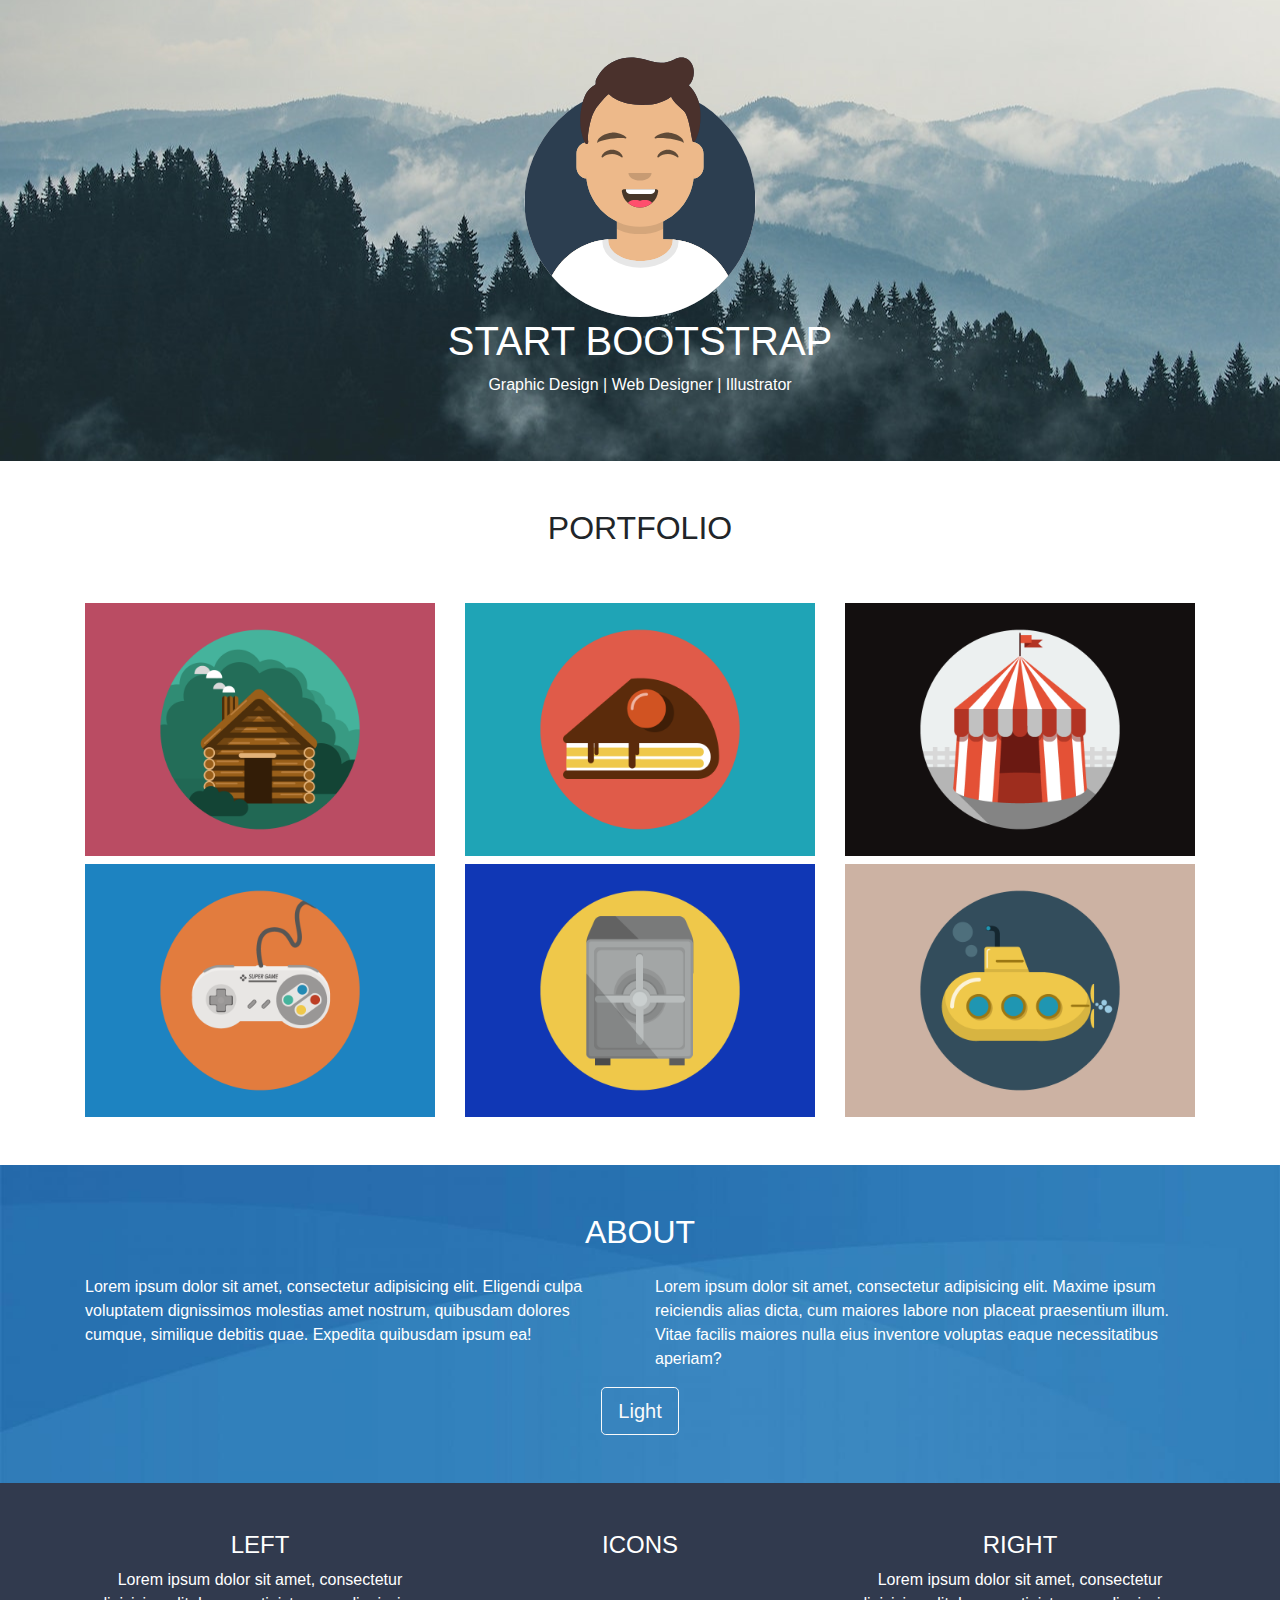
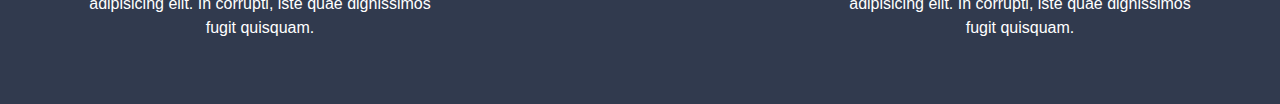
<file: finishedBSIntro/index.html>
<!doctype html>
<html>
<head>
<meta charset="UTF-8">
<title>Bootstrap 4</title>
	
	<!----------------------------Viewport Meta Tag------------------------------------>
	<meta name="viewport" content="width=device-width, initial-scale=1">
	
	<!----put ALL font BEFORE any CSS----------------------------------------->
	<link rel="stylesheet" href="https://use.fontawesome.com/releases/v5.7.0/css/all.css" integrity="sha384-lZN37f5QGtY3VHgisS14W3ExzMWZxybE1SJSEsQp9S+oqd12jhcu+A56Ebc1zFSJ" crossorigin="anonymous">
	
	
	
<!----------------------------Bootstrap CDNs------------------------------------>
	<!-- Latest compiled and minified CSS -->
	<link rel="stylesheet" href="https://cdn.jsdelivr.net/npm/bootstrap@4.6.1/dist/css/bootstrap.min.css">
	
	<!--------YOUR CSS - MUST go after the CDNs so you overwrite their styles---------------->
	<link href="css/myStyles.css" rel="stylesheet" type="text/css">

	<!-- jQuery library -->
	<script src="https://cdn.jsdelivr.net/npm/jquery@3.6.0/dist/jquery.slim.min.js"></script>

	<!-- Popper JS -->
	<script src="https://cdn.jsdelivr.net/npm/popper.js@1.16.1/dist/umd/popper.min.js"></script>

	<!-- Latest compiled JavaScript -->
<script src="https://cdn.jsdelivr.net/npm/bootstrap@4.6.1/dist/js/bootstrap.bundle.min.js"></script>
	

	
	
</head>

<body>
	
	<!---------------------------------Masthead------------------------------------>
	
	<header id="masthead">
		<!--always need a container, row, and columns-->
		<div class="container">
			<div class="row p-5">
				<div class="col-sm-12 text-center text-white">
					<img src="images/avatars.svg" alt="Profile Pic" width="25%">
					<h1>START BOOTSTRAP</h1>
					<p>Graphic Design | Web Designer | Illustrator</p>
				</div>
			</div>
		</div>
		
	</header>
	
	
	
	
	
	<!---------------------------------Portfolio------------------------------------>
	
	<section id="portfolio">
		<div class="container">
			<!--first row-->
			<div class="row py-5">
				<div class="col-sm-12 text-center">
					<h2>PORTFOLIO</h2>
				</div>
			</div><!--closes the first row-->
		
			<!-- second row-->
			<div class="row">
				<div class="col-sm-4">
					<!--left column-->
					<img class="img-fluid" src="images/cabin.png" alt="Cabin">
				</div>
				<div class="col-sm-4">
					<!--middle column-->
					<img class="img-fluid" src="images/cake.png" alt="Cake">
				</div>
				<div class="col-sm-4">
					<!--right column-->
					<img class="img-fluid" src="images/circus.png" alt="Circus">
				</div>
			</div>
			
			<!--third row-->
			<!-- row> three equal colums> image with the responsive image class -->
			<div class="row pt-2">
				<div class="col-sm-4">
					<img class="img-fluid" src="images/game.png" alt="game">
				</div>
				<div class="col-sm-4">
					<img class="img-fluid" src="images/safe.png" alt="Safe">
				</div>
				<div class="col-sm-4">
					<img class="img-fluid" src="images/submarine.png" alt="sub">
				</div>
			</div>
			
		</div><!--closes the container-->
		
	</section>
	
	
	
	
	<!---------------------------------About------------------------------------>
	
	<section id="about">
		<div class="container text-white mt-5 py-5">
			<div class="row text-center pb-3">
				<div class="col-sm-12">
					<h2>ABOUT</h2>
				</div>
			</div><!--ends first row-->
			
			<div class="row">
				<div class="col-sm-6">
					<p>Lorem ipsum dolor sit amet, consectetur adipisicing elit. Eligendi culpa voluptatem dignissimos molestias amet nostrum, quibusdam dolores cumque, similique debitis quae. Expedita quibusdam ipsum ea!</p>
				</div>
				<div class="col-sm-6">
					<p>Lorem ipsum dolor sit amet, consectetur adipisicing elit. Maxime ipsum reiciendis alias dicta, cum maiores labore non placeat praesentium illum. Vitae facilis maiores nulla eius inventore voluptas eaque necessitatibus aperiam?</p>
				</div>
			</div><!--ends second row-->
			
			<!--row, 12 col, inside is button-->
			<div class="row text-center">
				<div class="col-sm-12">
					<button type="button" class="btn btn-outline-light btn-lg">Light</button>
				</div>
			</div>
		
		</div><!--ends container-->
		
	</section>
	
	
	
	
	<!---------------------------------Footer------------------------------------>
	
	<section id="footer">
		<!--container> row> the columns-->
		<!--three equal sized colums-->
		<!-- each column will have a h4 title, paragraph with 15 words-->
		<!-- add a background colour to that area-->
		<div class="container py-5 text-center">
			<div class="row text-white">
				<div class="col-sm-4">
					<h4>LEFT</h4>
					<p>Lorem ipsum dolor sit amet, consectetur adipisicing elit. In corrupti, iste quae dignissimos fugit quisquam.</p>
				</div>
				<div class="col-sm-4">
					<!--this is middle-->
					<h4>ICONS</h4>
					<p>
						<i class="fas fa-coffee fa-2x fa-spin"></i>
						<i class="fab fa-instagram fa-2x fa-spin mx-3"></i>
						<span class="fas fa-skull fa-2x fa-spin"></span>
					</p>
				</div>
				<div class="col-sm-4">
					<!--this is right-->
					<h4>RIGHT</h4>
					<p>Lorem ipsum dolor sit amet, consectetur adipisicing elit. In corrupti, iste quae dignissimos fugit quisquam.</p>
				</div>
			</div><!--ends row-->
		
		</div><!--ends container-->
		
		
	</section>
	
	
	
	
	
	
</body>
</html>
</file>
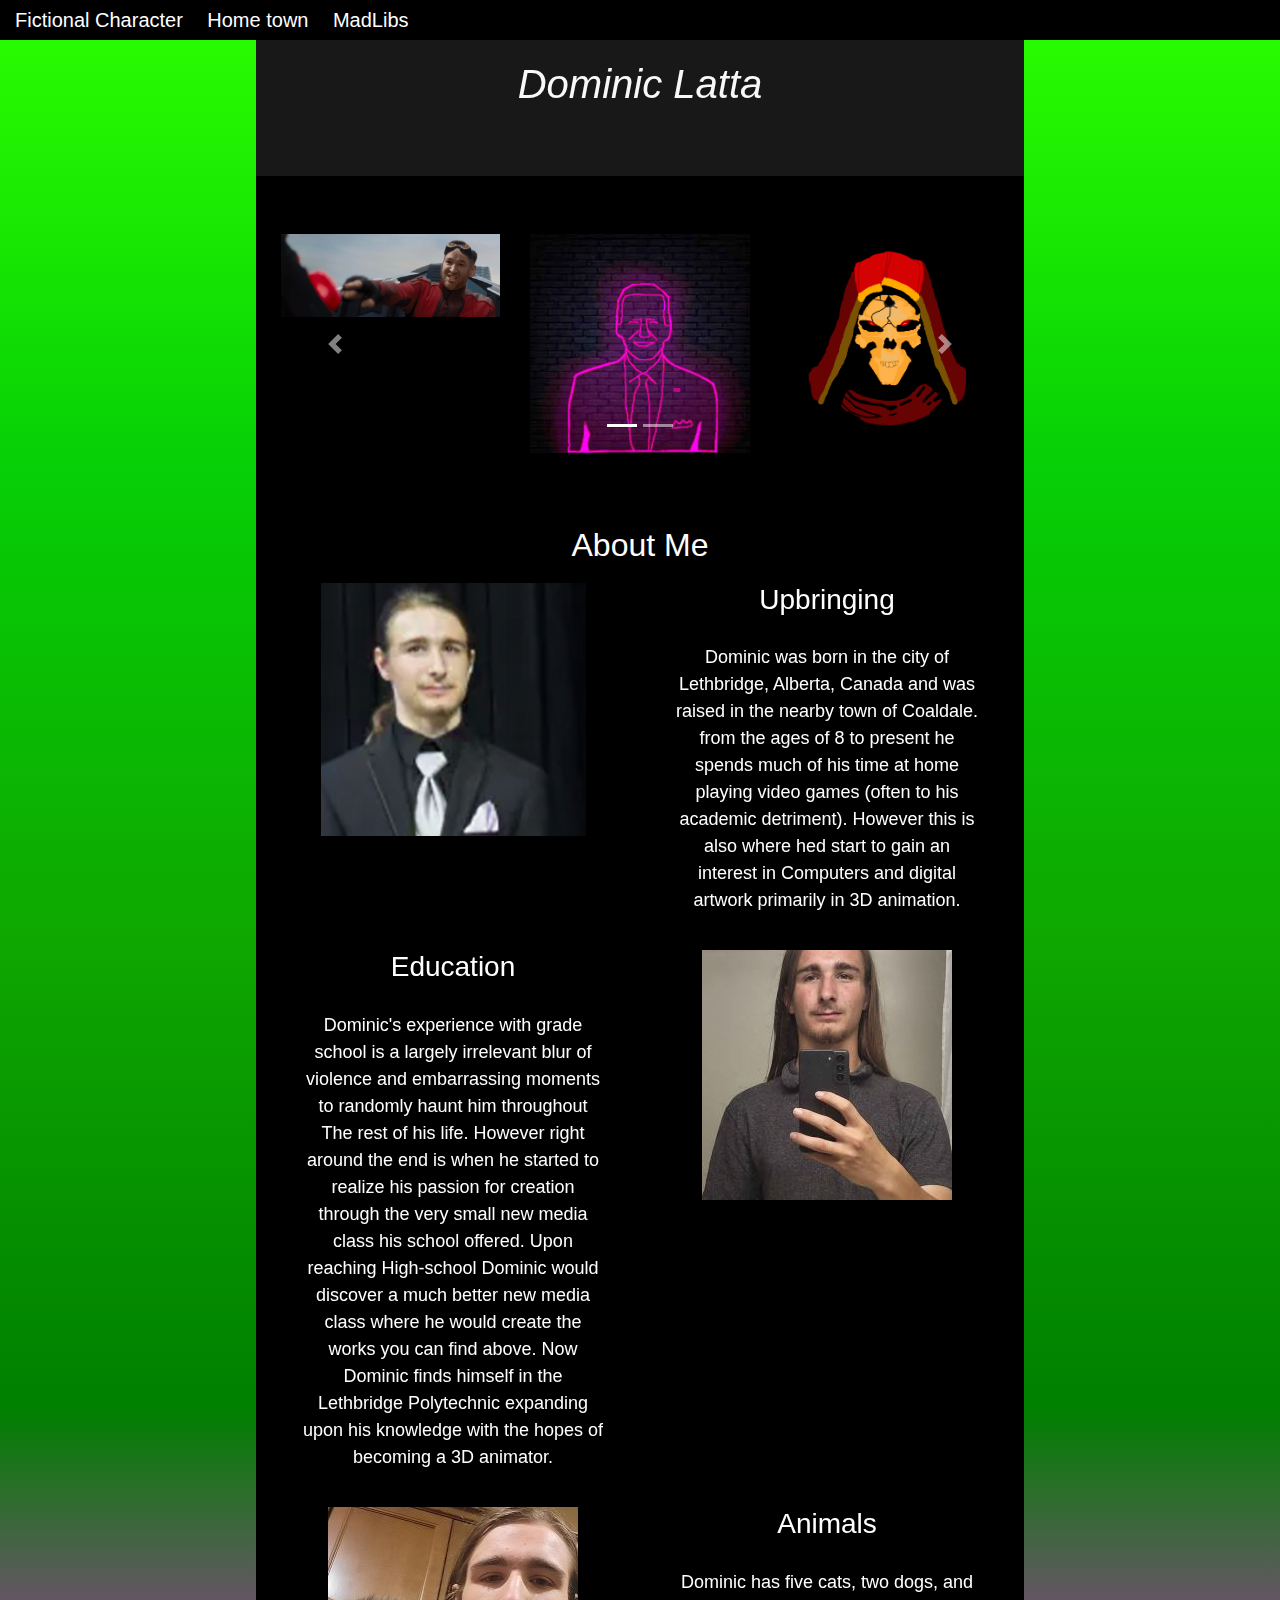
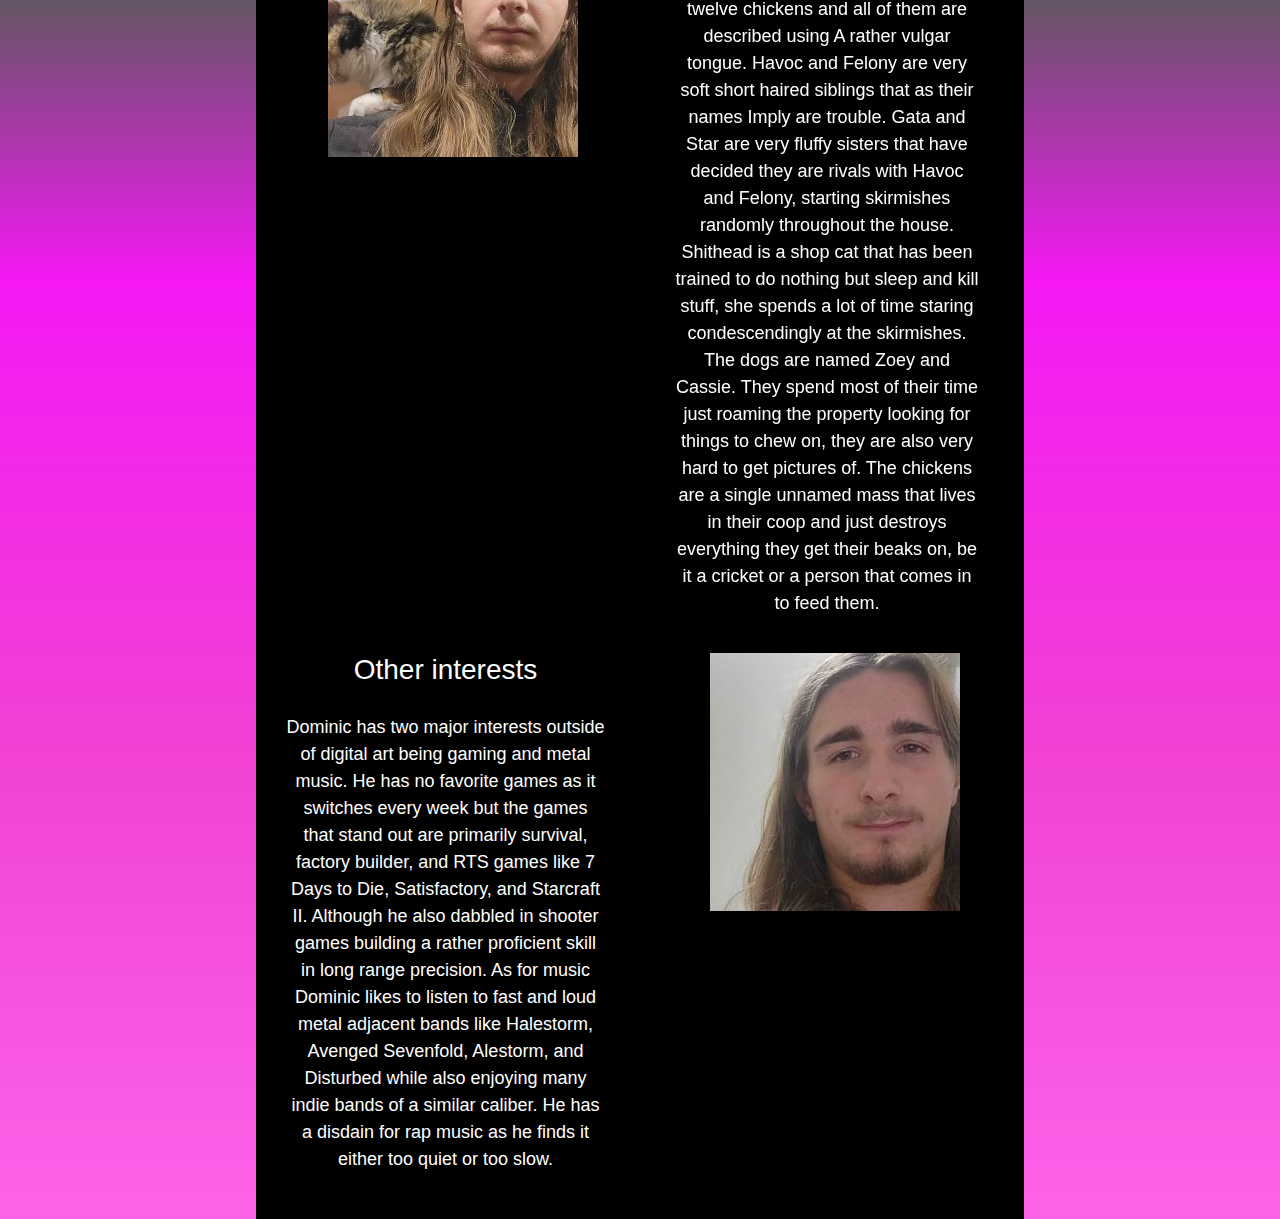
<file: New folder/index.html>
<!DOCTYPE html>
<html lang="en">
<head>
    <meta charset="UTF-8">
    <meta name="viewport" content="width=device-width, initial-scale=1.0">
    <title>Document</title>
    <link rel="stylesheet" href="style.css">
<!-- Latest compiled and minified CSS -->
<link rel="stylesheet" href="https://maxcdn.bootstrapcdn.com/bootstrap/4.5.2/css/bootstrap.min.css">

<!-- jQuery library -->
<script src="https://ajax.googleapis.com/ajax/libs/jquery/3.5.1/jquery.min.js"></script>

<!-- Popper JS -->
<script src="https://cdnjs.cloudflare.com/ajax/libs/popper.js/1.16.0/umd/popper.min.js"></script>

<!-- Latest compiled JavaScript -->
<script src="https://maxcdn.bootstrapcdn.com/bootstrap/4.5.2/js/bootstrap.min.js"></script>
</head>
<nav>
                <a href="#">Fictional Character</a>
                <a href="#">Home town</a>
                <a href="#">MadLibs</a>
</nav>
<body>
<header>
    <div class="container">
        <div class="row">
          <div class="col-sm-12">
           <h1>Dominic Latta</h1>
  
          </div>
        </div>
      </div>

</header>

<section id="carousel">
    <div class="container py-5">
      <div class="row">
        <div class="col-sm-12">

          <div id="demo" class="carousel slide" data-ride="carousel">
            <ul class="carousel-indicators">
              <li data-target="#demo" data-slide-to="0" class="active"></li>
              <li data-target="#demo" data-slide-to="1"></li>
            </ul>
            <div class="carousel-inner">
            <div class="carousel-item active">
                <div class="row">
                <div class="col-sm-4"><img class="img-fluid" src="IMGs\download_1.png" alt=""></div>
                <div class="col-sm-4"><img class="img-fluid" src="IMGs\Glow_Biden.jpg" alt=""></div>
                <div class="col-sm-4"><img class="img-fluid" src="IMGs\Day_1_Diablo_vector_art-1.png" alt=""></div>
                <div class="row"></div>
                </div>
              </div>
              <div class="carousel-item">
                <div class="row">
                <div class="col-sm-3"><img class="img-fluid" src="IMGs\G.jpg" alt="Gata"></div>
                <div class="col-sm-3"><img class="img-fluid" src="IMGs/s.jpg" alt="Star"></div>
                <div class="col-sm-3"><img class="img-fluid" src="IMGs\H.jpg" alt="Havoc"></div>
                <div class="col-sm-3"><img class="img-fluid" src="IMGs\F.jpg" alt="Felony"></div>
                <div class="row">
                <div class="col-sm-3"><img class="img-fluid" src="IMGs\Shithead.jpg" alt="Shithead"></div>
                <div class="col-sm-3"><img class="img-fluid" src="IMGs\20241029_210421.jpg" alt="Zoey"></div>
                <div class="col-sm-3"><img class="img-fluid" src="IMGs\C.jpg" alt="Cassie"></div>
                <div class="col-sm-3"><img class="img-fluid" src="IMGs\Chicken.jpg" alt="Chickens"></div>
            </div>
              </div>
              </div>
            </div>
            <a class="carousel-control-prev" href="#demo" data-slide="prev">
              <span class="carousel-control-prev-icon"></span>
            </a>
            <a class="carousel-control-next" href="#demo" data-slide="next">
              <span class="carousel-control-next-icon"></span>
            </a>


          </div>
        </div>
      </div>
    </div>
    </section>
<section>
<h2> About Me</h2> 

    <div class="container">
        <div class="row">
            <div class="col-sm-6">
                <img src="IMGs\image0.png" alt="">
            </div>
            <div class="col-sm-6">
                <h3> Upbringing</h3>
                <p>Dominic was born in the city of Lethbridge, Alberta, Canada and was raised in the nearby town of Coaldale. from the ages of 8 to present he spends much of his time at home playing video games (often to his academic detriment). However this is also where hed start to gain an interest in Computers and digital artwork primarily in 3D animation.</p>
            </div>
        </div>
        <div class="row">
            <div class="col-sm-6">
                <h3>Education</h3>
                <p>Dominic's experience with grade school is a largely irrelevant blur of violence and embarrassing moments to randomly haunt him throughout The rest of his life. However right around the end is when he started to realize his passion for creation through the very small new media class his school offered. Upon reaching High-school Dominic would discover a much better new media class where he would create the works you can find above. Now Dominic finds himself in the Lethbridge Polytechnic expanding upon his knowledge with the hopes of becoming a 3D animator. </p></div>
            <div class="col-sm-6">
                <img src="IMGs\20240924_170537.jpg" alt=""></div>
        </div>
        <div class="row">
                        <div class="col-sm-6">
                <img src="IMGs\20240517_052401.jpg" alt=""></div>
            <div class="col-sm-6">
                <h3>Animals</h3>
                <p>Dominic has five cats, two dogs, and twelve chickens and all of them are described using A rather vulgar tongue. Havoc and Felony are very soft short haired siblings that as their names Imply are trouble. Gata and Star are very fluffy sisters that have decided they are rivals with Havoc and Felony, starting skirmishes randomly throughout the house. Shithead is a shop cat that has been trained to do nothing but sleep and kill stuff, she spends a lot of time staring condescendingly at the skirmishes. The dogs are named Zoey and Cassie. They spend most of their time just roaming the property looking for things to chew on, they are also very hard to get pictures of. The chickens are a single unnamed mass that lives in their coop and just destroys everything they get their beaks on, be it a cricket or a person that comes in to feed them.</p></div>
            </div>
    </div>
            <div class="row">
               <div class="col-sm-6">
                  <h3>Other interests</h3>
                  <p>Dominic has two major interests outside of digital art being gaming and metal music. He has no favorite games as it switches every week but the games that stand out are primarily survival, factory builder, and RTS games like 7 Days to Die, Satisfactory, and Starcraft II. Although he also dabbled in shooter games building a rather proficient skill in long range precision. As for music Dominic likes to listen to fast and loud metal adjacent bands like Halestorm, Avenged Sevenfold, Alestorm, and Disturbed while also enjoying many indie bands of a similar caliber. He has a disdain for rap music as he finds it either too quiet or too slow. </p> </div>
               <div class="col-sm-6">
                <img src="IMGs\20241028_225754.jpg" alt=""></div>
            </div>
</section>
</body>
</html>
</file>
<file: finishedBSIntro/css/myStyles.css>
@charset "UTF-8";
/* CSS Document */

#masthead{
/*	background-color: #00bc9b;*/
	background-image: url("../images/bgImages/mountains.jpg");
	background-size: cover;
	background-position: center;
}

#about{
/*	background-color: #00bc9b;*/
	background-image: url("../images/bgImages/Abstract-blue_0.jpg");
	background-position: center;
	background-size: cover;
}

#footer{
	background-color:#313A4E;
}
</file>
<file: New folder/style.css>
header{ 
 padding: 10px;
 width: 60%;
 text-align: center;
display: block;
color:rgb(255, 255, 255);
background-color: rgb(24, 24, 24);
margin-left: 20%;
margin-top: 0;
margin-bottom: 0;
}
h1{

    padding-top: 50px;
    padding-bottom: 50px;
    text-align: center;
    font-size: xx-large;
    font-style: oblique;
   font-family: 'Trebuchet MS', 'Lucida Sans Unicode', 'Lucida Grande', 'Lucida Sans', Arial, sans-serif;
    width: 100%;
    color: rgb(248, 248, 248);
    margin: 0%;
    float: none;
}
h4{ color: rgb(255, 255, 255);}
nav
{
   position: fixed;
   top: 0;
    float: left; 
    padding: 5px;
background-color: black; 
width: 100%;
    display: block;
    list-style-type: none;
    top: 0;
    overflow: hidden;
}
nav a{
    text-decoration: none;
    padding: 10px;
    font-size: 20px;
    color:rgb(255, 255, 255);
}
section{
    font-size: 10px;
    width: 60%;
    text-align: center;
   display: block;
   color:rgb(255, 255, 255);
   background-color: black;
   margin-left: 20%;
   margin-top: 0;
   margin-bottom: 0;
   padding: 10px;
}
body{
 margin: 0;
}
h2{
    display: block;
   padding-top: 5px;
   padding-bottom: 10px;
    list-style-type: none;
    width: 60%;
    text-align: center;
   display: block;
   color:rgb(255, 255, 255);
   background-color: black;
   margin-left: 20%;
   margin-top: 0;
   margin-bottom: 0;

}  
p{ 
    margin: 0;
    padding: 20px;
    font-size: large;
}
h3{ color: rgb(255, 255, 255);}
body{
   background-image: linear-gradient(rgb(43, 255, 0),  rgb(6, 207, 6),rgb(14, 167, 0), green, rgb(245, 24, 245),rgb(241, 66, 212), rgb(253, 99, 233));    
}
</file>
